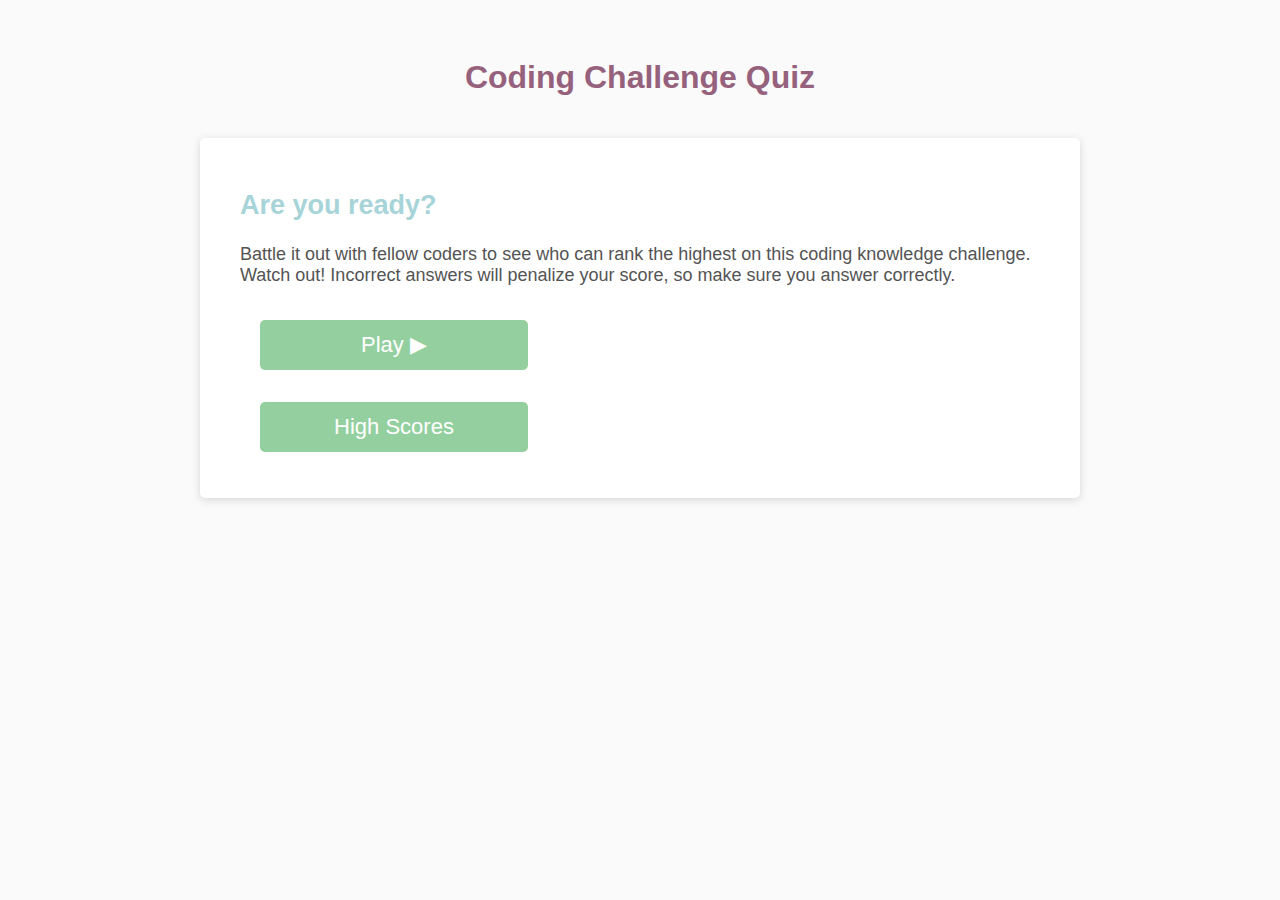
<file: index.html>
<!DOCTYPE html>
<html lang="en">
<head>
    <meta charset="UTF-8">
    <meta name="viewport" content="width=device-width, initial-scale=1.0">
    <title>Coding Challenge Quiz</title>
    <link rel="stylesheet" href="./assets/css/style.css">
</head>
<body>
    <div class="quiz-wrapper">
        <header>
            <h1>Coding Challenge Quiz</h1>
        </header>
        <div class="quiz-content-box">
            <div id="home" class="flex-column flex-center">
                <h2>Are you ready?</h2>
                <p>
                    Battle it out with fellow coders to see who can rank the highest on this coding knowledge challenge. Watch out! Incorrect answers will penalize your score, so make sure you answer correctly. 
                </p>
                <a href="game.html" class="btn">Play ▶</a>
                <br>
                <a href="highscores.html" id="high-score-btn" class="btn">High Scores</a>
            </div>
        </div>
    </div>
</body>
</html>
</file>
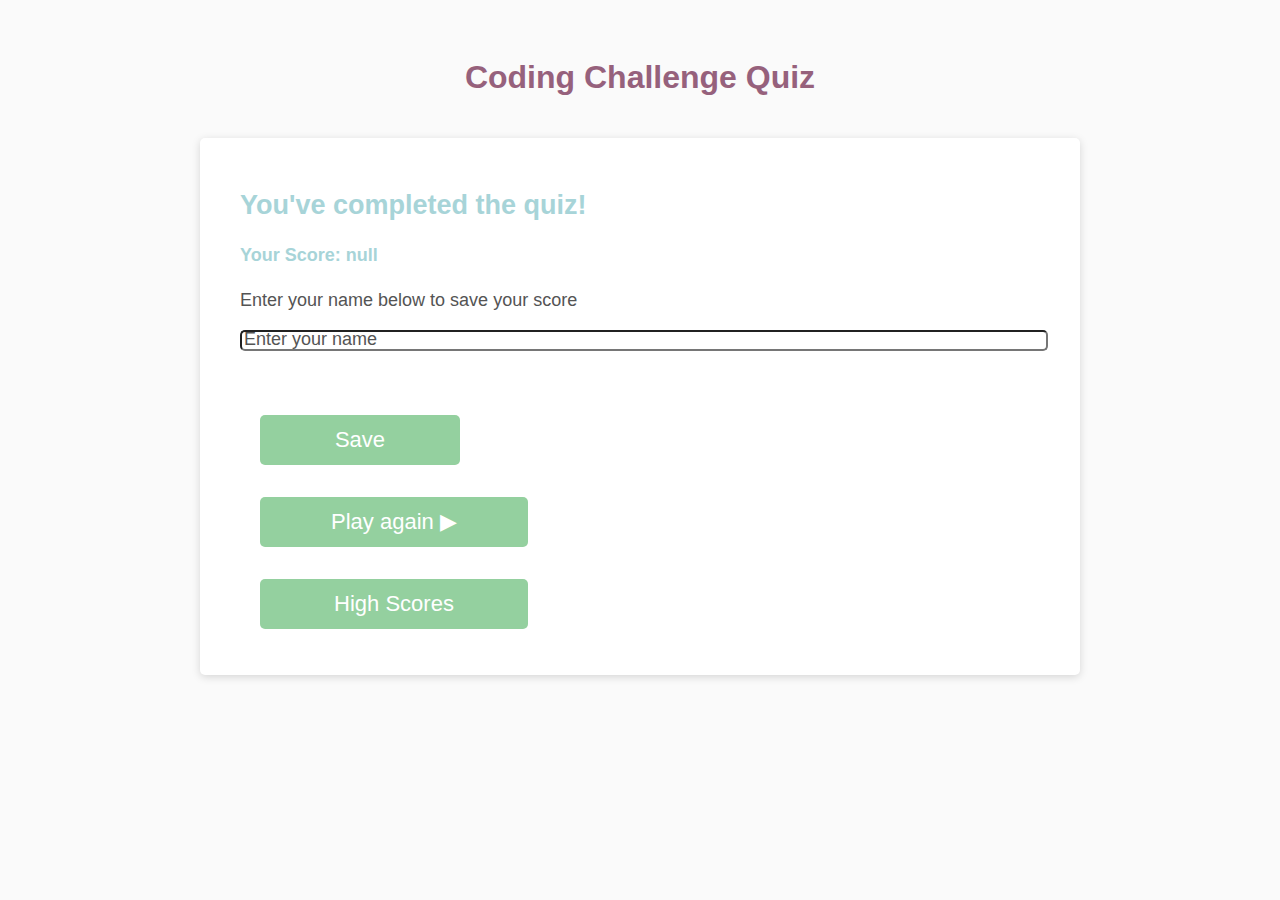
<file: end.html>
<!DOCTYPE html>
<html lang="en">
<head>
    <meta charset="UTF-8">
    <meta name="viewport" content="width=device-width, initial-scale=1.0">
    <title>Coding Challenge Quiz</title>
    <link rel="stylesheet" href="./assets/css/style.css">
</head>
<body>
    <div class="quiz-wrapper">
        <header>
            <h1>Coding Challenge Quiz</h1>
        </header>
        <div class="quiz-content-box">
            <div id="home" class="flex-column flex-center">
                <h2 id="end-header">You've completed the quiz!</h2>
                <h4 id="final-score" class="final-score">Final Score</h4>
                <form class="end-form-container">
                    <p>Enter your name below to save your score</p>
                    <input type="text" name="name" id="username" placeholder="Enter your name">
                    <br>
                    <button class="btn" id="saveScoreBtn" type="submit" onClick="saveHighScore(event)" disabled>Save</button>
                </form>
                <a href="game.html" class="btn">Play again ▶</a>
                <br>
                <a href="highscores.html" id="high-score-btn" class="btn">High Scores</a>
            </div>
        </div>
    </div>
    <script src="./assets/js/end.js"></script>
</body>
</html>
</file>
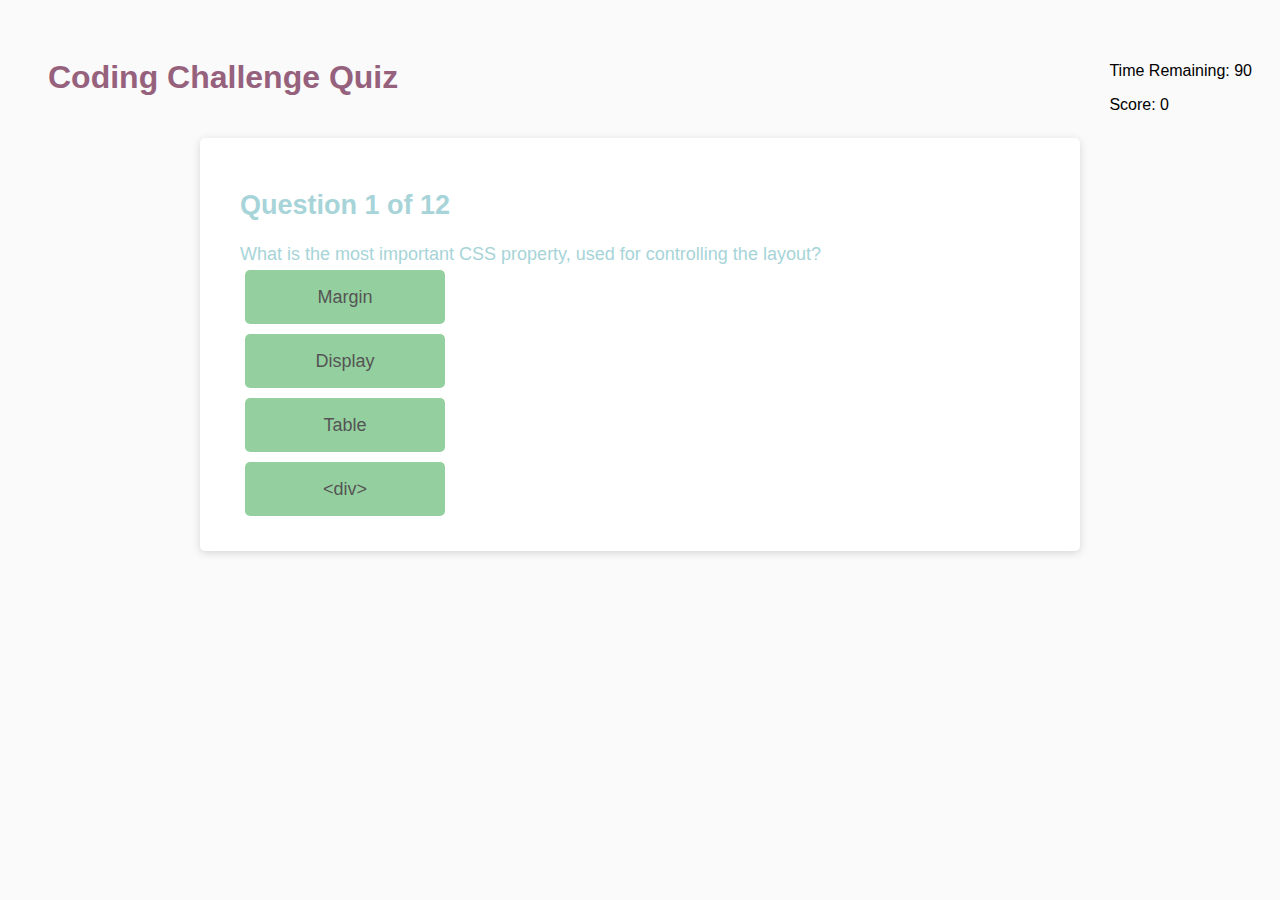
<file: game.html>
<!DOCTYPE html>
<html lang="en">
<head>
    <meta charset="UTF-8">
    <meta name="viewport" content="width=device-width, initial-scale=1.0">
    <title>Coding Challenge Quiz</title>
    <link rel="stylesheet" href="./assets/css/style.css">
    <link rel="stylesheet" href="./assets/css/game.css">
</head>
<body>
    <div class="quiz-wrapper">
        <div class="quiz-header-section">
            <header>
                <h1>Coding Challenge Quiz</h1>
            </header>
            <div>
                <p class="quiz-timer">
                    Time Remaining: 90
                </p>
                <p class="score-text">Score: 0</p>
            </div>
        </div>
        <div class="quiz-content-box">
            <div id="game" class="flex-column flex-center">
                <h2 id="progressText" class="progress-text">Question # </h2>
                <div id="question">
                    <p>question text</p>
                </div>
                <div class="choice-container">
                    <p class="choice-text" data-number="1">Choice</p>
                </div>
                <br>
                <div class="choice-container">
                    <p class="choice-text" data-number="2">Choice 2</p>
                </div>
                <br>
                <div class="choice-container">
                    <p class="choice-text" data-number="3">Choice 3</p>
                </div>
                <br>
                <div class="choice-container">
                    <p class="choice-text" data-number="4">Choice 4</p>
                </div>
            </div>
        </div>
    </div>
    <script src="./assets/js/game.js"></script>
</body>
</html>
</file>
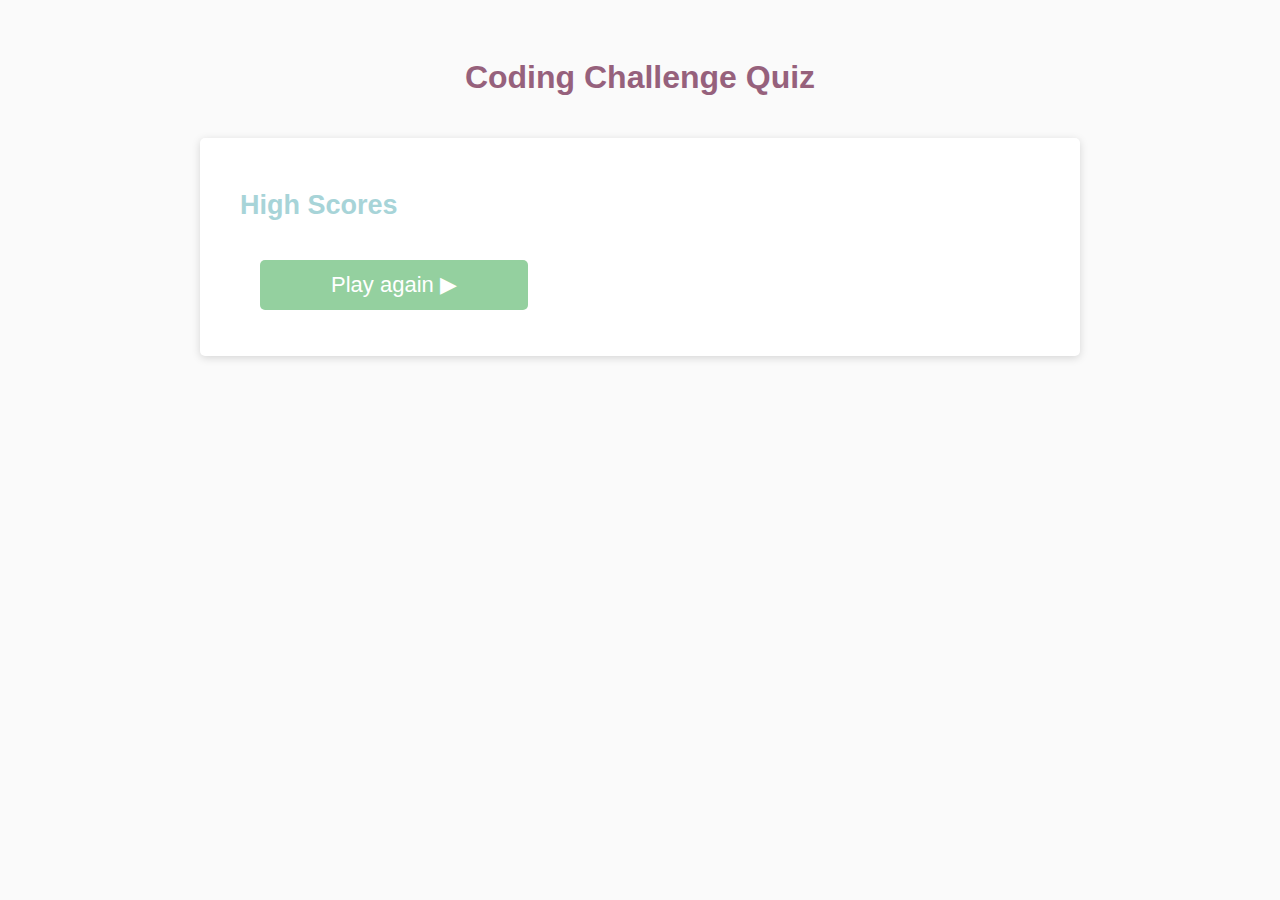
<file: highscores.html>
<!DOCTYPE html>
<html lang="en">
<head>
    <meta charset="UTF-8">
    <meta name="viewport" content="width=device-width, initial-scale=1.0">
    <title>High Scores</title>
    <link rel="stylesheet" href="./assets/css/style.css">
</head>
<body>
    <div class="quiz-wrapper">
        <header>
            <h1>Coding Challenge Quiz</h1>
        </header>
        <div class="quiz-content-box">
            <div id="home" class="flex-column flex-center">
                <h2>High Scores</h2>
                <ul id="high-scores-list"></ul>
                </form>
                <a href="game.html" class="btn">Play again ▶</a>
                <br>
            </div>
        </div>
    </div>
    <script src="./assets/js/highscores.js"></script>
</body>
</html>
</file>
<file: assets/css/style.css>
body {
    font-family: sans-serif;
    background-color: #fafafa;
  }

  .quiz-wrapper {
    padding-top: 30px;
    padding-left: 20px;
    padding-right: 20px;
  }

  header {
    text-align: center;
    padding: 20px;
    padding-top: 0px;
    color: #96617C;
  }

  .quiz-content-box {
    background-color: #FFFFFF;
    border-radius: 5px;
    border-width: 1px;
    box-shadow: rgba(0, 0, 0, 0.15) 0px 2px 8px 0px;
    color: #A7D4D8;
    font-size: 18px;
    margin: 0 auto;
    max-width: 800px;
    padding: 30px 40px;
  }

  .quiz-content-box p {
    color: #545454;
    font-size: 18px;

  }
  .btn {
    border: none;
    background-color: #94D09F;
    border-radius: 5px;
    box-shadow: rgba(0, 0, 0, 0.1) 0px 1px 6px 0px rgba(0, 0, 0, 0.2) 0px 1px 1px 0px;
    color: hsl(0, 0%, 100%);
    display: inline-block;
    font-size: 22px;
    line-height: 22px;
    margin: 16px 16px 16px 20px;
    padding: 14px 34px;
    width: 200px;
    text-align: center;
    text-decoration: none;
    cursor: pointer;
  }

  .btn:hover {
    background-color: #c7dB95;
  }

  input {
      margin-bottom: 1rem;
      width: 50 rem;
      font-size: 1.8 rem;
      border-radius: 5px;
      box-shadow: rgba(0, 0, 0, 0.1) 0px 1px 6px 0px rgba(0, 0, 0, 0.2) 0px 1px 1px 0px;
  }

  input::placeholder {
    color: #545454;
    font-size: 18px;
  }

  #username {
      margin-bottom: 3rem;
      width: 100%;
      outline: none;
  }
</file>
<file: assets/css/game.css>
.quiz-header-section {
    display: flex;
    flex-direction: row;
    align-items: center;
    justify-content: space-between;
    margin-left: auto;
    margin-right: auto;
}

.choice-container {
    border: none;
    background-color: #94D09F;
    border-radius: 5px;
    box-shadow: rgba(0, 0, 0, 0.1) 0px 1px 6px 0px rgba(0, 0, 0, 0.2) 0px 1px 1px 0px;
    color: hsl(0, 0%, 100%);
    display: inline-block;
    font-size: 18px;
    line-height: 18px;
    margin: 5px;
    width: 200px;
    text-align: center;
    text-decoration: none;
    cursor: pointer;
}

.choice-container:hover {
    transform: scale(1.02);
    transform: transform 100ms;
}

.correct {
    /*background: linear-gradient(32deg, rgb(186, 199, 186)) 0%, rgb(41, 232, 11) 100%;*/
    background-color: rgb(41, 232, 11);
}

.incorrect {
    /*background: linear-gradient(32deg, red) 0%, rgb(224, 11, 111, 1) 100%;*/
    background-color: rgb(224, 11, 111);
}

@media screen and (max-width 768 px) {
    .choice-container {
        min-width: 40rem;
    }
}
</file>
